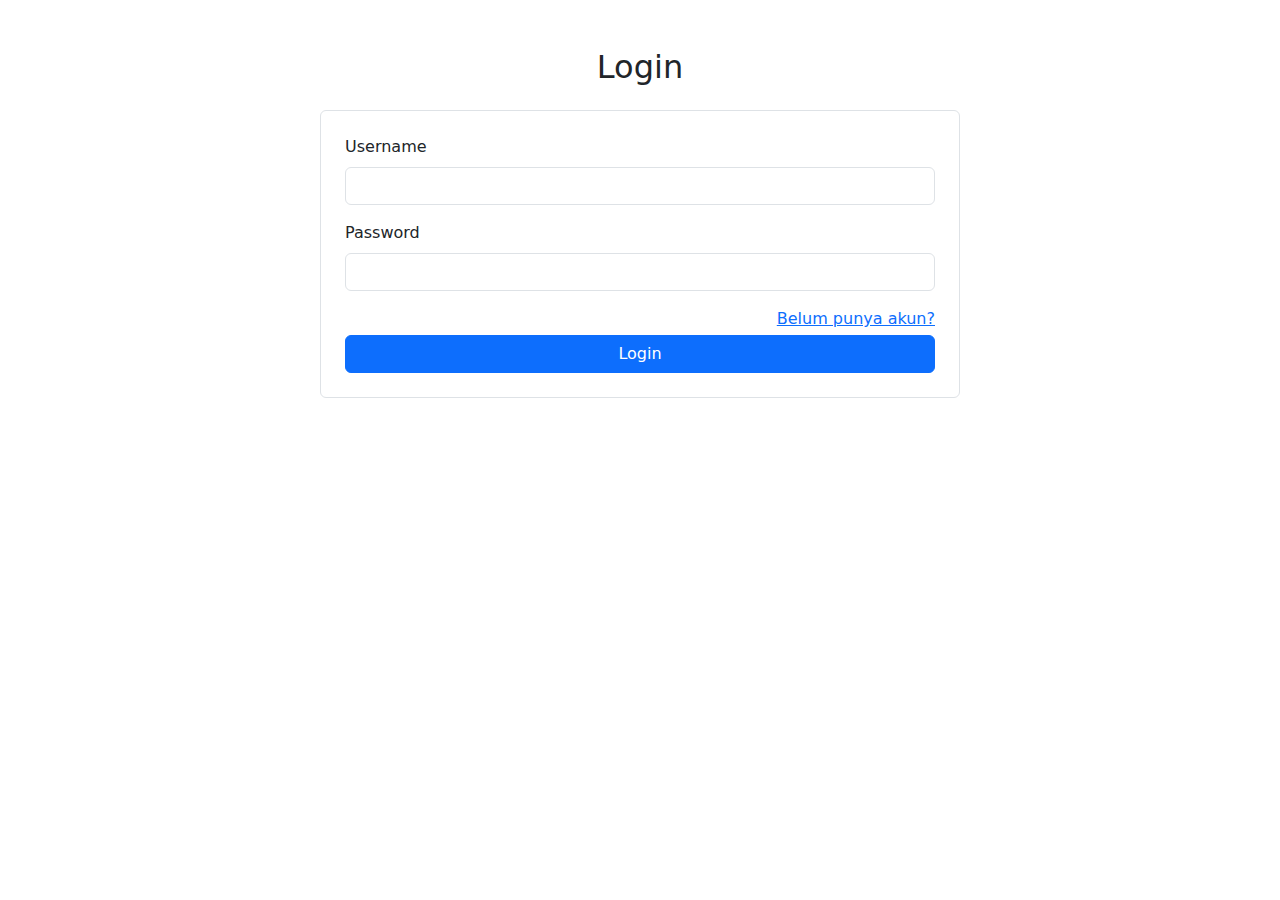
<file: index.html>
<!DOCTYPE html>
<html lang="en">
  <head>
    <meta charset="UTF-8" />
    <meta name="viewport" content="width=device-width, initial-scale=1.0" />
    <title>Login Page</title>
    <link rel="stylesheet" href="css/bootstrap.css" />
  </head>
  <body>
    <h2 class="text-center mt-5">Login</h2>
    <div class="col-lg-6 col-10 col-sm-8 border rounded-2 p-4 mt-4 mx-auto">
      <form>
        <div class="mb-3">
          <label for="inputUsername" class="form-label">Username</label>
          <input type="text" name="username" class="form-control" id="inputUsername"/>
        </div>
        <div class="mb-3">
          <label for="inputPassword" class="form-label">Password</label>
          <input type="password" class="form-control" id="inputPassword" />
        </div>
        <a href="/project-warkop/register.html" class="mt-3 fs-6 text-end d-block">Belum punya akun?</a>
        <button type="submit" class="btn mt-1 w-100 d-block btn-primary">Login</button>
      </form>
    </div>

    <script src="js/bootstrap.js"></script>
  </body>
</html>
</file>
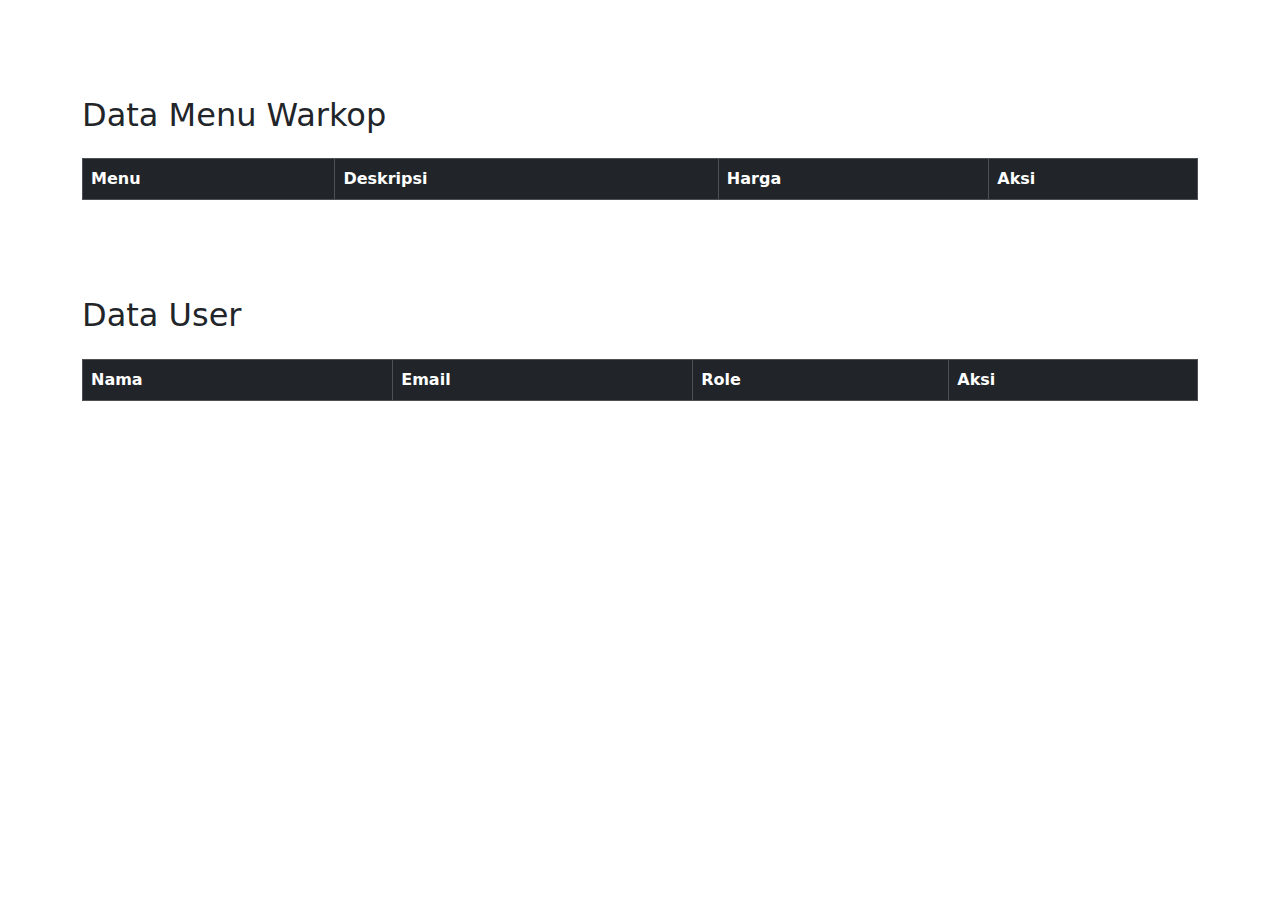
<file: admin.html>
<!DOCTYPE html>
<html lang="en">
  <head>
    <meta charset="UTF-8" />
    <meta name="viewport" content="width=device-width, initial-scale=1.0" />
    <title>Admin Page</title>
    <link rel="stylesheet" href="css/bootstrap.css" />
    <link rel="stylesheet" href="style.css" />
    
</head>
  <body>
    <div class="container pt-5">
      <h2 class="mb-4 mt-5">Data Menu Warkop</h2>
      <table class="table table-bordered" id="menuTable">
        <thead class="table-dark">
          <tr>
            <th>Menu</th>
            <th>Deskripsi</th>
            <th>Harga</th>
            <th>Aksi</th>
          </tr>
        </thead>
        <tbody></tbody>
      </table>

      <h2 class="mb-4 mt-5 pt-5">Data User</h2>
      <table class="table table-bordered" id="userTable">
        <thead class="table-dark">
          <tr>
            <th>Nama</th>
            <th>Email</th>
            <th>Role</th>
            <th>Aksi</th>
          </tr>
        </thead>
        <tbody>
            
        </tbody>
      </table>
    </div>

    <!-- Modal Menu -->
    <div class="modal fade" id="menuModal" tabindex="-1">
      <div class="modal-dialog">
        <div class="modal-content">
          <form id="menuForm">
            <div class="modal-header">
              <h5 class="modal-title">Form Menu</h5>
              <button
                type="button"
                class="btn-close"
                data-bs-dismiss="modal"
              ></button>
            </div>
            <div class="modal-body">
              <input type="hidden" id="menuIndex" />
              <div class="mb-3">
                <label>Nama Menu</label>
                <input
                  type="text"
                  id="menuName"
                  class="form-control"
                  required
                />
              </div>
              <div class="mb-3">
                <label>Deskripsi</label>
                <textarea
                  id="menuDesc"
                  class="form-control"
                  required
                ></textarea>
              </div>
              <div class="mb-3">
                <label>Harga</label>
                <input
                  type="number"
                  id="menuPrice"
                  class="form-control"
                  required
                />
              </div>
            </div>
            <div class="modal-footer">
              <button type="submit" class="btn btn-primary">Simpan</button>
            </div>
          </form>
        </div>
      </div>
    </div>

    <!-- Modal User -->
    <div class="modal fade" id="userModal" tabindex="-1">
      <div class="modal-dialog">
        <div class="modal-content">
          <form id="userForm">
            <div class="modal-header">
              <h5 class="modal-title">Form User</h5>
              <button
                type="button"
                class="btn-close"
                data-bs-dismiss="modal"
              ></button>
            </div>
            <div class="modal-body">
              <input type="hidden" id="userIndex" />
              <div class="mb-3">
                <label>Nama</label>
                <input
                  type="text"
                  id="userName"
                  class="form-control"
                  required
                />
              </div>
              <div class="mb-3">
                <label>Email</label>
                <input
                  type="email"
                  id="userEmail"
                  class="form-control"
                  required
                />
              </div>
              <div class="mb-3">
                <label>Role</label>
                <select id="userRole" class="form-control" required>
                  <option value="Admin">Admin</option>
                  <option value="User">User</option>
                </select>
              </div>
            </div>
            <div class="modal-footer">
              <button type="submit" class="btn btn-success">Simpan</button>
            </div>
          </form>
        </div>
      </div>
    </div>
    <script src="js/bootstrap.js"></script>
  </body>
</html>
</file>
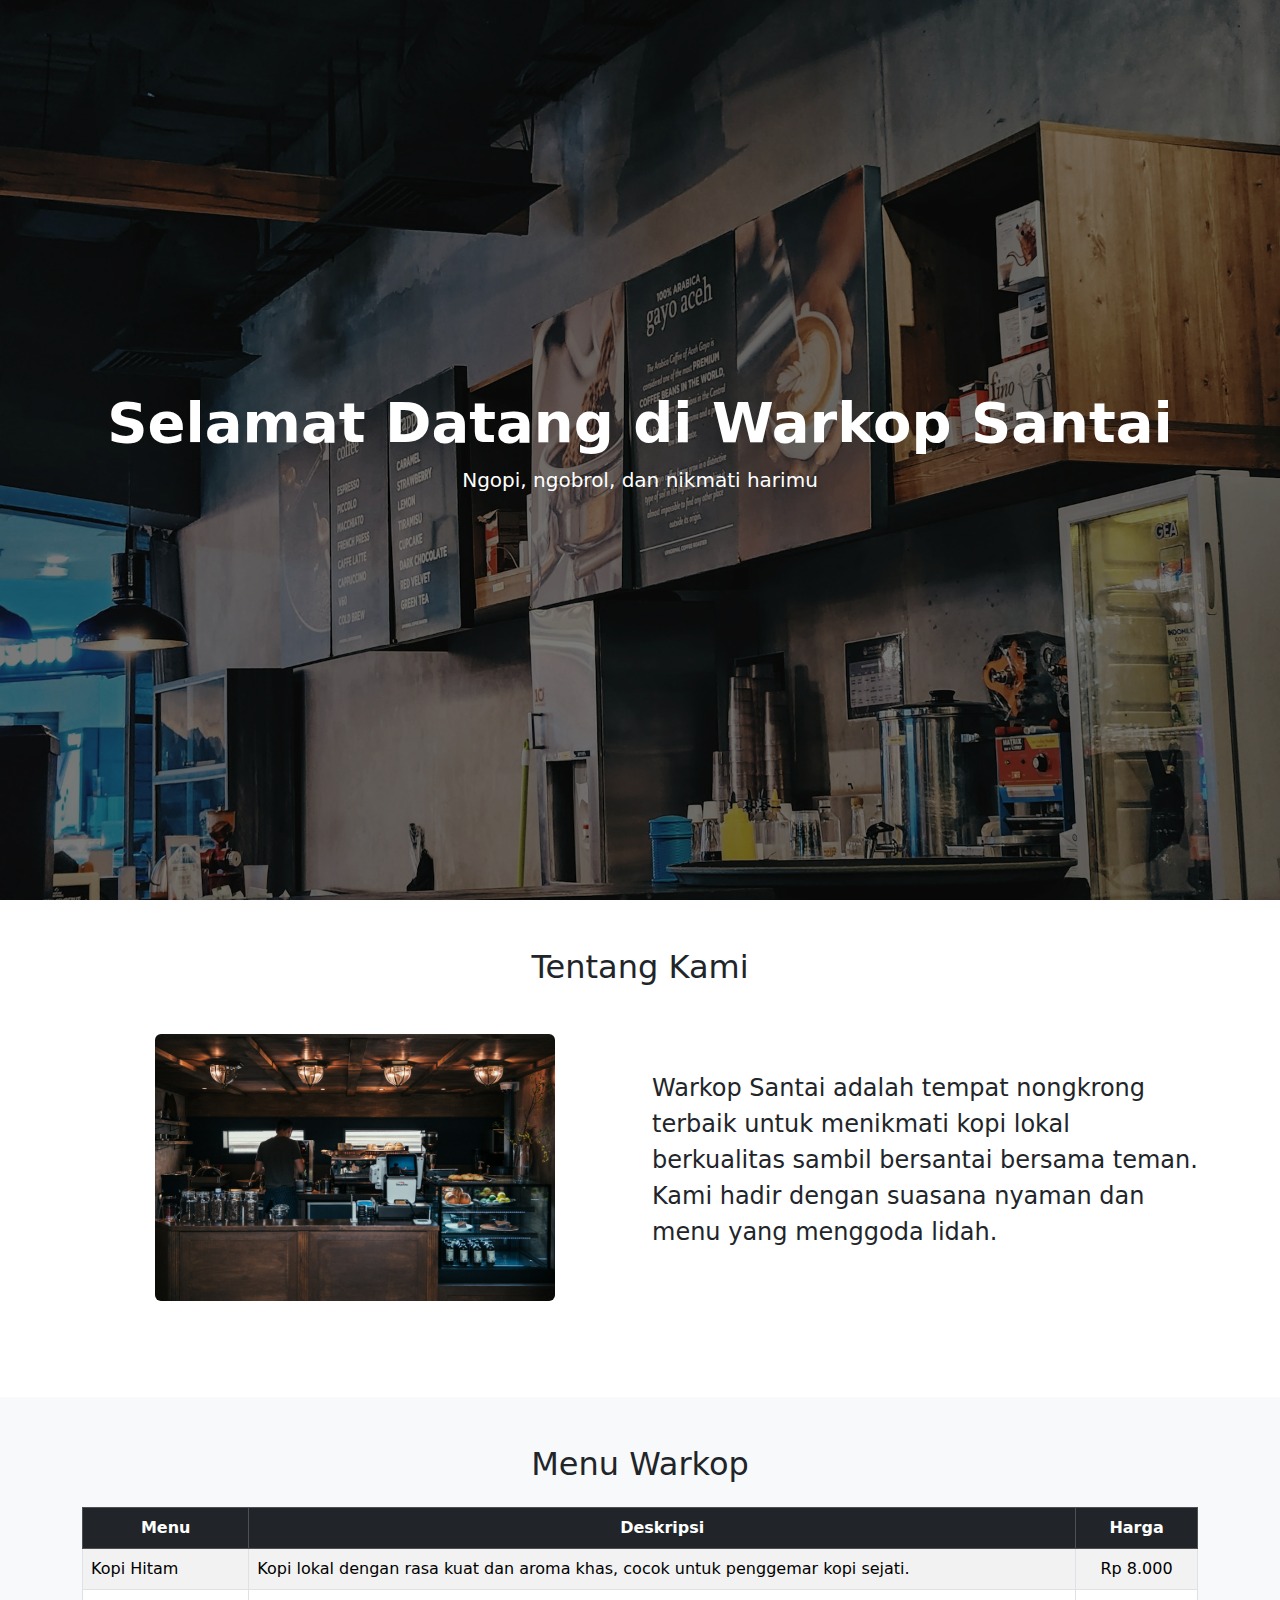
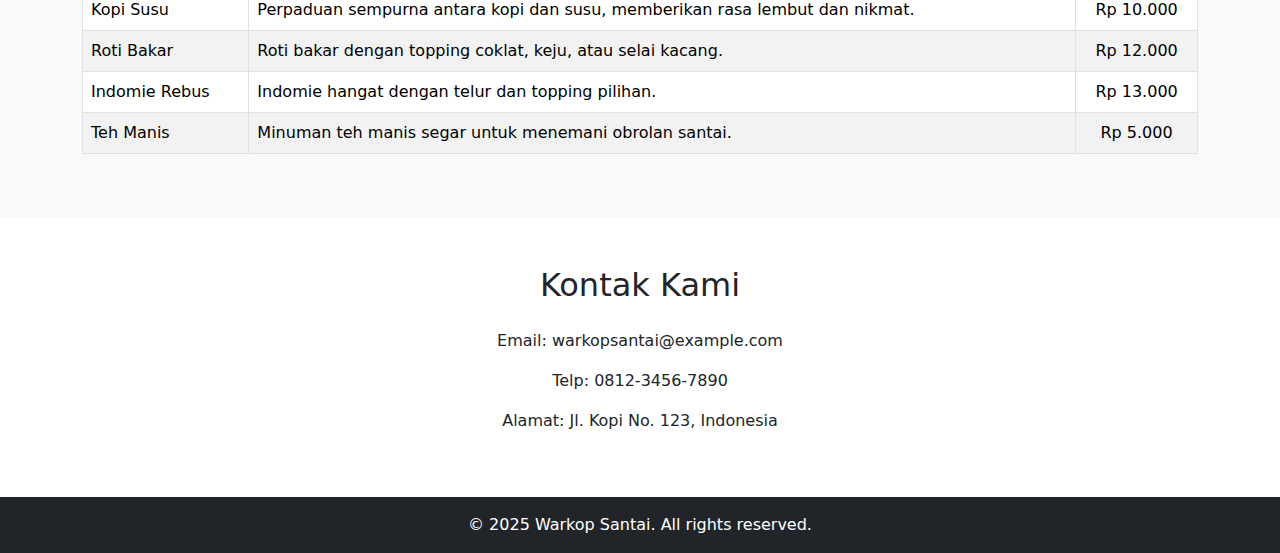
<file: home.html>
<!DOCTYPE html>
<html lang="en">
  <head>
    <meta charset="UTF-8" />
    <meta name="viewport" content="width=device-width, initial-scale=1.0" />
    <title>Document</title>
    <link rel="stylesheet" href="css/bootstrap.css" />
    <link rel="stylesheet" href="style.css" />
  </head>
  <body>
    <header class="header">
      <div class="header-overlay">
        <h1 class="display-4 fw-bold">Selamat Datang di Warkop Santai</h1>
        <p class="lead">Ngopi, ngobrol, dan nikmati harimu</p>
      </div>
    </header>

    <!-- About Us -->
    <section id="about" class="py-5">
      <div class="container text-center pb-5">
        <div class="row align-items-center">
          <h2 class="mb-5">Tentang Kami</h2>
          <div class="col-lg-6 col-12">
            <img src="./images/rawkkim-hwYwbz7TAhU-unsplash.jpg" class="rounded-2" width="400" alt="">
          </div>

          <div class="col-lg-6 col-12">
            <p class="text-lg-start mt-3 mt-lg-0 fs-4 text-center">
              Warkop Santai adalah tempat nongkrong terbaik untuk menikmati kopi
              lokal berkualitas sambil bersantai bersama teman. Kami hadir
              dengan suasana nyaman dan menu yang menggoda lidah.
            </p>
          </div>
        </div>
      </div>
    </section>

    <!-- Menu Section (Table) -->
    <section id="menu" class="py-5 bg-light">
      <div class="container">
        <h2 class="mb-4 text-center">Menu Warkop</h2>
        <div class="table-responsive">
          <table class="table table-bordered table-striped align-middle">
            <thead class="table-dark text-center">
              <tr>
                <th>Menu</th>
                <th>Deskripsi</th>
                <th>Harga</th>
              </tr>
            </thead>
            <tbody>
              <tr>
                <td>Kopi Hitam</td>
                <td>
                  Kopi lokal dengan rasa kuat dan aroma khas, cocok untuk
                  penggemar kopi sejati.
                </td>
                <td class="text-center">Rp 8.000</td>
              </tr>
              <tr>
                <td>Kopi Susu</td>
                <td>
                  Perpaduan sempurna antara kopi dan susu, memberikan rasa
                  lembut dan nikmat.
                </td>
                <td class="text-center">Rp 10.000</td>
              </tr>
              <tr>
                <td>Roti Bakar</td>
                <td>
                  Roti bakar dengan topping coklat, keju, atau selai kacang.
                </td>
                <td class="text-center">Rp 12.000</td>
              </tr>
              <tr>
                <td>Indomie Rebus</td>
                <td>Indomie hangat dengan telur dan topping pilihan.</td>
                <td class="text-center">Rp 13.000</td>
              </tr>
              <tr>
                <td>Teh Manis</td>
                <td>Minuman teh manis segar untuk menemani obrolan santai.</td>
                <td class="text-center">Rp 5.000</td>
              </tr>
            </tbody>
          </table>
        </div>
      </div>
    </section>

    <!-- Contact -->
    <section id="contact" class="py-5">
      <div class="container text-center">
        <h2 class="mb-4">Kontak Kami</h2>
        <p>Email: warkopsantai@example.com</p>
        <p>Telp: 0812-3456-7890</p>
        <p>Alamat: Jl. Kopi No. 123, Indonesia</p>
      </div>
    </section>

    <!-- Footer -->
    <footer class="bg-dark text-white text-center py-3">
      <p class="mb-0">&copy; 2025 Warkop Santai. All rights reserved.</p>
    </footer>

    <script src="js/bootstrap.js"></script>
  </body>
</html>
</file>
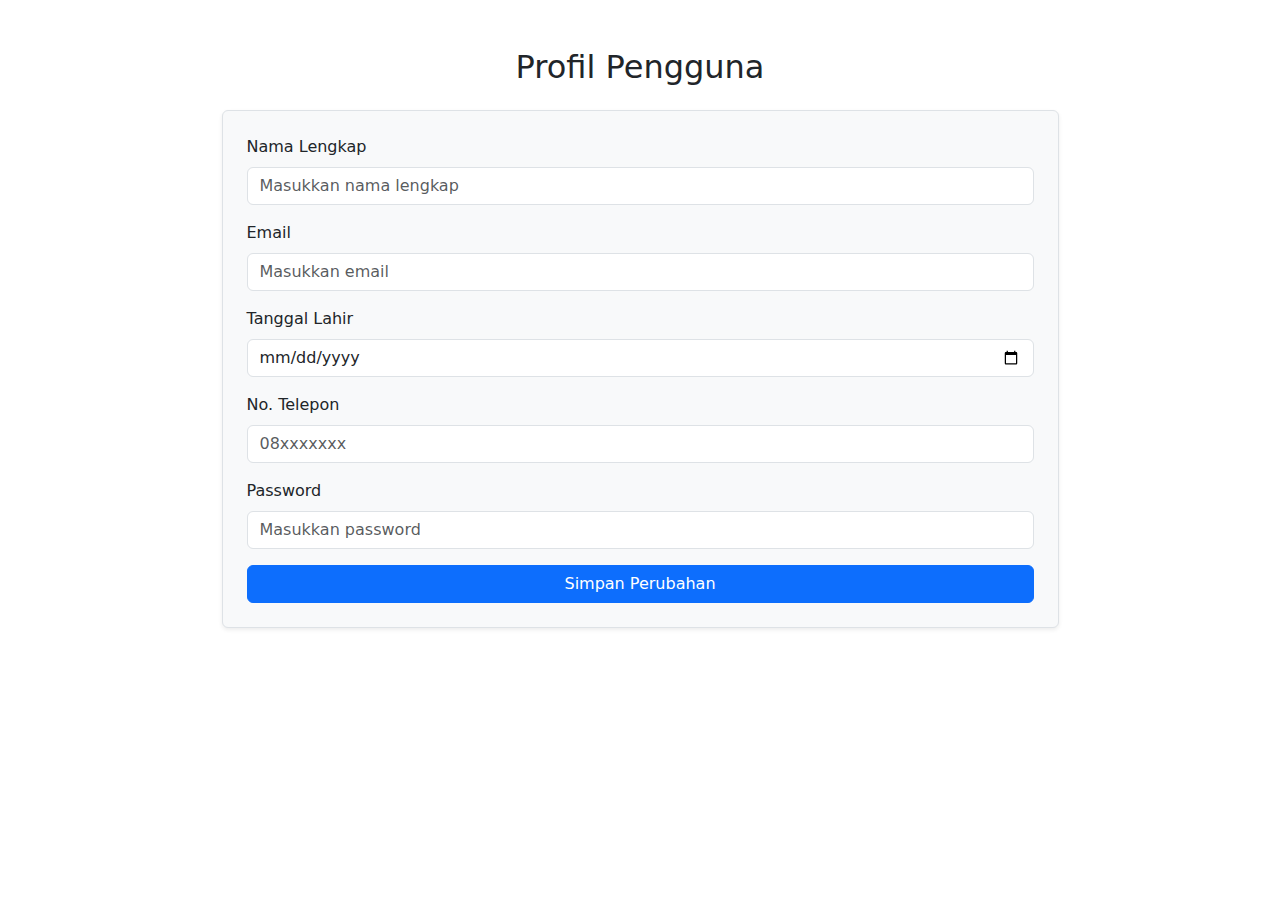
<file: profile.html>
<!DOCTYPE html>
<html lang="id">
<head>
  <meta charset="UTF-8" />
  <meta name="viewport" content="width=device-width, initial-scale=1.0"/>
  <title>Profil Pengguna</title>
  <link rel="stylesheet" href="css/bootstrap.css" />
</head>
<body>
  <div class="container py-5">
    <h2 class="mb-4 text-center">Profil Pengguna</h2>
    <form class="w-75 mx-auto border p-4 rounded shadow-sm bg-light">
      <div class="mb-3">
        <label for="fullName" class="form-label">Nama Lengkap</label>
        <input type="text" class="form-control" id="fullName" placeholder="Masukkan nama lengkap" />
      </div>

      <div class="mb-3">
        <label for="email" class="form-label">Email</label>
        <input type="email" class="form-control" id="email" placeholder="Masukkan email" />
      </div>

      <div class="mb-3">
        <label for="birthDate" class="form-label">Tanggal Lahir</label>
        <input type="date" class="form-control" id="birthDate" />
      </div>

      <div class="mb-3">
        <label for="phone" class="form-label">No. Telepon</label>
        <input type="tel" class="form-control" id="phone" placeholder="08xxxxxxx" />
      </div>

      <div class="mb-3">
        <label for="password" class="form-label">Password</label>
        <input type="password" class="form-control" id="password" placeholder="Masukkan password" />
      </div>

      <button type="submit" class="btn btn-primary w-100">Simpan Perubahan</button>
    </form>
  </div>

  <script src="js/bootstrap.js"></script>
</body>
</html>
</file>
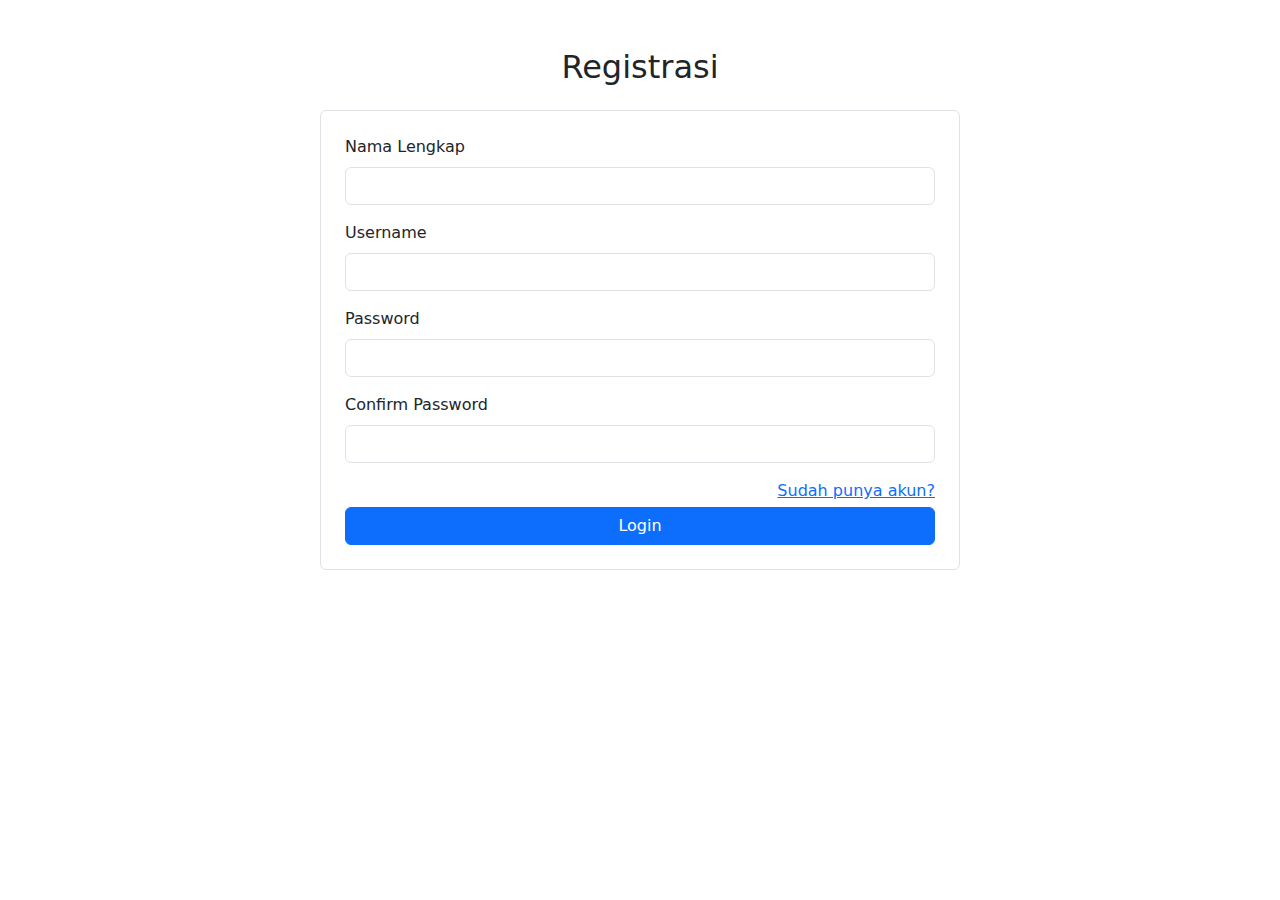
<file: register.html>
<!DOCTYPE html>
<html lang="en">
  <head>
    <meta charset="UTF-8" />
    <meta name="viewport" content="width=device-width, initial-scale=1.0" />
    <title>Login Page</title>
    <link rel="stylesheet" href="css/bootstrap.css" />
  </head>
  <body>
    <h2 class="text-center mt-5">Registrasi</h2>
    <div class="col-lg-6 col-10 col-sm-8 border rounded-2 p-4 mt-4 mx-auto">
      <form>
        <div class="mb-3">
          <label for="inputName" class="form-label">Nama Lengkap</label>
          <input
            type="text"
            name="fullname"
            class="form-control"
            id="inputName"
          />
        </div>
        <div class="mb-3">
          <label for="inputUsername" class="form-label">Username</label>
          <input
            type="text"
            name="username"
            class="form-control"
            id="inputUsername"
          />
        </div>
        <div class="mb-3">
          <label for="inputPassword" class="form-label">Password</label>
          <input type="password" class="form-control" id="inputPassword" />
        </div>
        <div class="mb-3">
          <label for="inputConfirm" class="form-label">Confirm Password</label>
          <input type="password" class="form-control" id="inputConfirm" />
        </div>
        <a href="/project-warkop/" class="mt-3 fs-6 text-end d-block">Sudah punya akun?</a>
        <button type="submit" class="btn mt-1 w-100 d-block btn-primary">
          Login
        </button>
      </form>
    </div>

    <script src="js/bootstrap.js"></script>
  </body>
</html>
</file>
<file: style.css>
.bg-darkred {
  background-color: #7d0a0a;
}

.bg-red {
  background-color: #bf3131 !important;
}

.text-red {
  color: #bf3131;
}

.bg-gold {
  background-color: #ead196;
}

.header {
  background: url("./images/christopher-gerry-DavR-JZOe0M-unsplash.jpg")
    no-repeat center center/cover;
  height: 100vh;
  color: white;
}
.header-overlay {
  background-color: rgba(0, 0, 0, 0.5);
  height: 100%;
  display: flex;
  align-items: center;
  justify-content: center;
  flex-direction: column;
  text-align: center;
}
</file>
